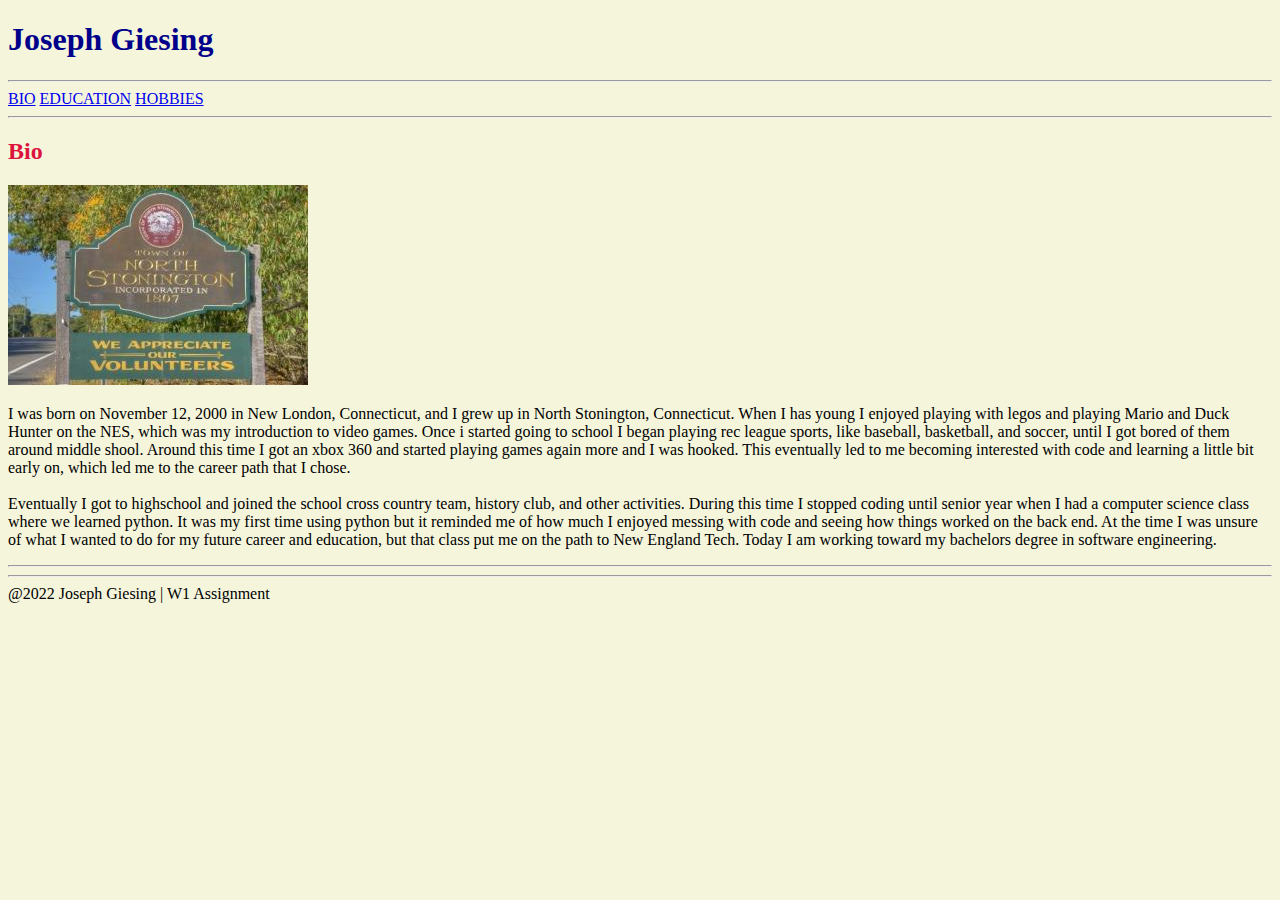
<file: w1/index.html>
<!DOCTYPE html>
<html lang="en">
<head>
    <meta charset="UTF-8">
    <meta http-equiv="X-UA-Compatible" content="IE=edge">
    <meta name="viewport" content="width=device-width, initial-scale=1.0">
    <title>W1 - Bio page - JGiesing</title>
    <style>
        body{
            background-color: beige;
        }

        .hide{
            display: none;
        }

        h1{
            color:darkblue;
        }

        h2{
            color:crimson;
        }

        #controller{
            height: 300px;
            width: 300px;
        }

    </style>
</head>

<body>
    <div id="header">
        <h1>Joseph Giesing </h1>
    </div>

    <hr>

    <div id="nav">
        <a href="#" id="bio-link">BIO</a>
        <a href="#" id="ed-link">EDUCATION</a>
        <a href="#" id="hobbies-link">HOBBIES</a>
    </div>

    <hr>

    <div id="main">

        <div id="bio">
            <h2><b>Bio</b></h2>
            <img src="images/nosto.jpg" alt="picture of north stonington town sign">
            <p> I was born on November 12, 2000 in New London, Connecticut, and I grew up in North Stonington, Connecticut. When I has young I enjoyed playing with legos and playing Mario and Duck Hunter on the NES, which was my introduction to video games. Once i started going to school I began playing rec league sports, like baseball, basketball, and soccer, until I got bored of them around middle shool. Around this time I got an xbox 360 and started playing games again more and I was hooked. This eventually led to me becoming interested with code and learning a little bit early on, which led me to the career path that I chose.
            <br>
            <br>
            Eventually I got to highschool and joined the school cross country team, history club, and other activities. During this time I stopped coding until senior year when I had a computer science class where we learned python. It was my first time using python but it reminded me of how much I enjoyed messing with code and seeing how things worked on the back end. At the time I was unsure of what I wanted to do for my future career and education, but that class put me on the path to New England Tech. Today I am working toward my bachelors degree in software engineering.  
            </p>
            <hr>
        </div>

        <div id="ed" class="hide">
            <h2><b>Schooling</b></h2>
            <ul>
                <li>Wheeler Middle School</li>
                <li><a href="http://www.northstonington.k12.ct.us/schools/wheeler-high-school/">Wheeler High School</a></li>
                <li>New England Institute of Technology</li>
            </ul>
            <hr>
        </div>

        <div id="hobbies" class="hide">
            <h2><b>Hobbies</b></h2>
            <ol>
                <li>Watching shows and movies</li>
                <li>Reading</li>
                <li>Gaming</li>
            </ol>
            <img src="images/controller.jpg" alt="picture of gaming controller" id="controller">
            <hr>
        </div>

    </div>

    <hr>

    <div id="footer">
        @2022 Joseph Giesing | W1 Assignment
    </div>
    
    <script>
        var a = document.querySelectorAll('a')
        //div
        var bio = document.querySelector('#bio')
        var ed = document.querySelector('#ed')
        var hobbies = document.querySelector('#hobbies')
        //links
        var lbio = document.querySelector('#bio-link')
        var led = document.querySelector('#ed-link')
        var lhobbies = document.querySelector('#hobbies-link')

        lbio.addEventListener('click', showBio)
        function showBio(e)
        {
            e.preventDefault()
            bio.classList.remove('hide')
            ed.classList.add('hide')
            hobbies.classList.add('hide')
            
        }

        led.addEventListener('click', showEd)
        function showEd(e)
        {
            e.preventDefault()
            bio.classList.add('hide')
            ed.classList.remove('hide')
            hobbies.classList.add('hide')
            
        }

        lhobbies.addEventListener('click', showHobbies)
        function showHobbies(e)
        {
            e.preventDefault()
            bio.classList.add('hide')
            ed.classList.add('hide')
            hobbies.classList.remove('hide')
            
        }
    </script>
</body>
</html>
</file>
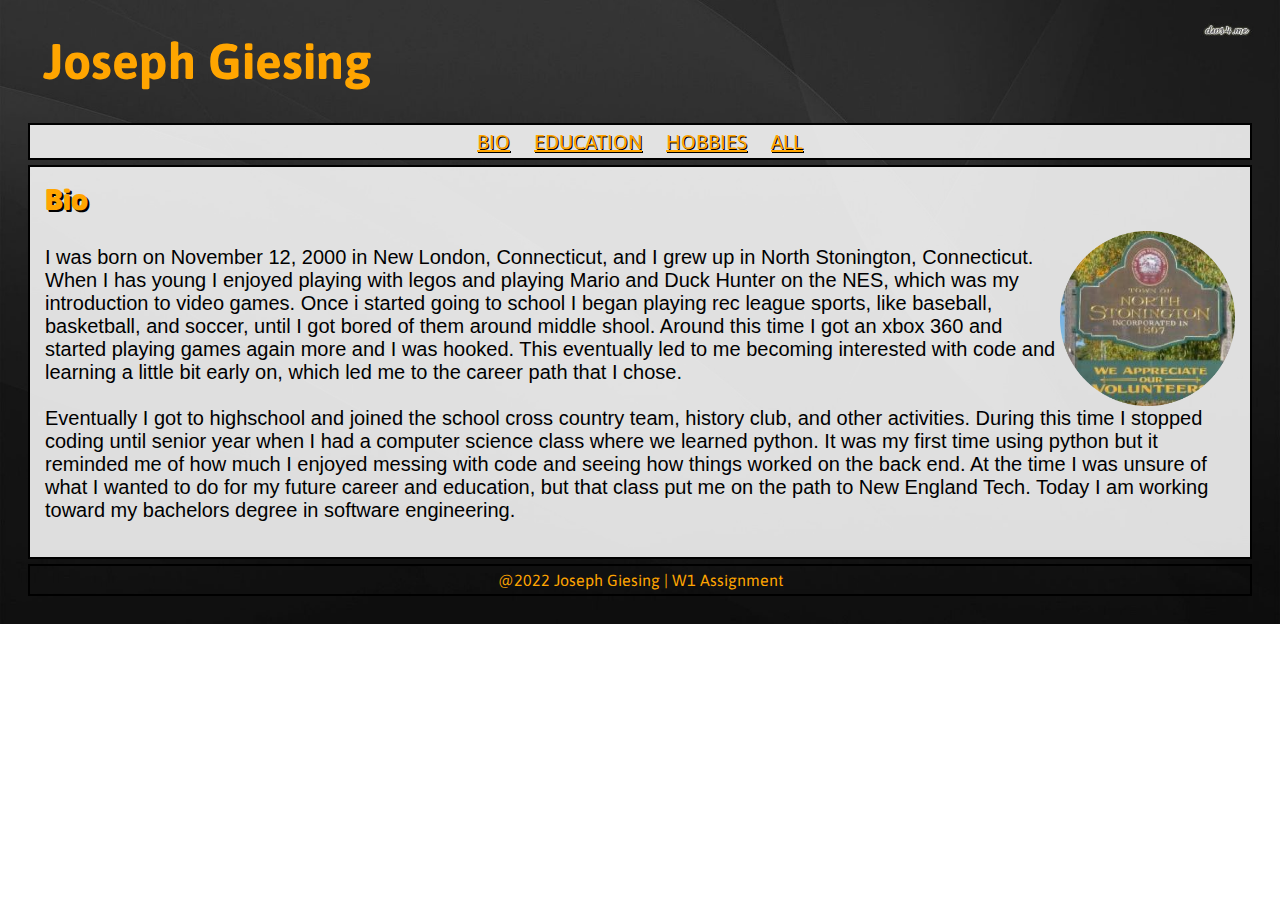
<file: w2/index.html>
<!DOCTYPE html>
<html lang="en">
<head>
    <meta charset="UTF-8">
    <meta http-equiv="X-UA-Compatible" content="IE=edge">
    <meta name="viewport" content="width=device-width, initial-scale=1.0">
    <title>W2 - Bio page - JGiesing</title>
    <link rel="stylesheet" href="style.css">
</head>

<body>

    <div id="header">
        <h1>Joseph Giesing </h1>
    </div>


    <div class="nav">
        <a href="#" id="bio-link">BIO</a>
        <a href="#" id="ed-link">EDUCATION</a>
        <a href="#" id="hobbies-link">HOBBIES</a>
        <a href="#" id="all-link">ALL</a>
    </div>


    <div id="main">

        <div id="bio">
            <h3><b>Bio</b></h3>

            <img src="images/Ellipse 1.png" alt="picture of north stonington town sign">

            <p> I was born on November 12, 2000 in New London, Connecticut, and I grew up in North Stonington, Connecticut. When I has young I enjoyed playing with legos and playing Mario and Duck Hunter on the NES, which was my introduction to video games. Once i started going to school I began playing rec league sports, like baseball, basketball, and soccer, until I got bored of them around middle shool. Around this time I got an xbox 360 and started playing games again more and I was hooked. This eventually led to me becoming interested with code and learning a little bit early on, which led me to the career path that I chose.
            <br>
            <br>
            Eventually I got to highschool and joined the school cross country team, history club, and other activities. During this time I stopped coding until senior year when I had a computer science class where we learned python. It was my first time using python but it reminded me of how much I enjoyed messing with code and seeing how things worked on the back end. At the time I was unsure of what I wanted to do for my future career and education, but that class put me on the path to New England Tech. Today I am working toward my bachelors degree in software engineering.  
            </p>
            
        </div>


        <div id="ed" class="hide">
            <h3><b>Schooling</b></h3>

            <ul>
                <li>Wheeler Middle School</li>
                <li><a href="http://www.northstonington.k12.ct.us/schools/wheeler-high-school/">Wheeler High School</a></li>
                <li>New England Institute of Technology</li>
            </ul>

        </div>


        <div id="hobbies" class="hide">
            <h3><b>Hobbies</b></h3>

            <ol>
                <li>Watching shows and movies</li>
                <li>Reading</li>
                <li>Gaming</li>
            </ol>

            <img src="images/Ellipse 3.png" alt="picture of gaming controller" id="controller">
            
        </div>

    </div>


    <div id="footer">
        @2022 Joseph Giesing | W1 Assignment
    </div>
    
    <script>
        var a = document.querySelectorAll('a')

        //div
        var bio = document.querySelector('#bio')
        var ed = document.querySelector('#ed')
        var hobbies = document.querySelector('#hobbies')

        //links
        var lbio = document.querySelector('#bio-link')
        var led = document.querySelector('#ed-link')
        var lhobbies = document.querySelector('#hobbies-link')
        var lall = document.querySelector('#all-link')

        lbio.addEventListener('click', showBio)
        function showBio(e)
        {
            e.preventDefault()
            bio.classList.remove('hide')
            ed.classList.add('hide')
            hobbies.classList.add('hide')   
        }

        led.addEventListener('click', showEd)
        function showEd(e)
        {
            e.preventDefault()
            bio.classList.add('hide')
            ed.classList.remove('hide')
            hobbies.classList.add('hide')   
        }

        lhobbies.addEventListener('click', showHobbies)
        function showHobbies(e)
        {
            e.preventDefault()
            bio.classList.add('hide')
            ed.classList.add('hide')
            hobbies.classList.remove('hide')    
        }

        lall.addEventListener('click', showAll)
        function showAll(e)
        {
            e.preventDefault()
            bio.classList.remove('hide')
            ed.classList.remove('hide')
            hobbies.classList.remove('hide')
        }
    </script>
</body>
</html>
</file>
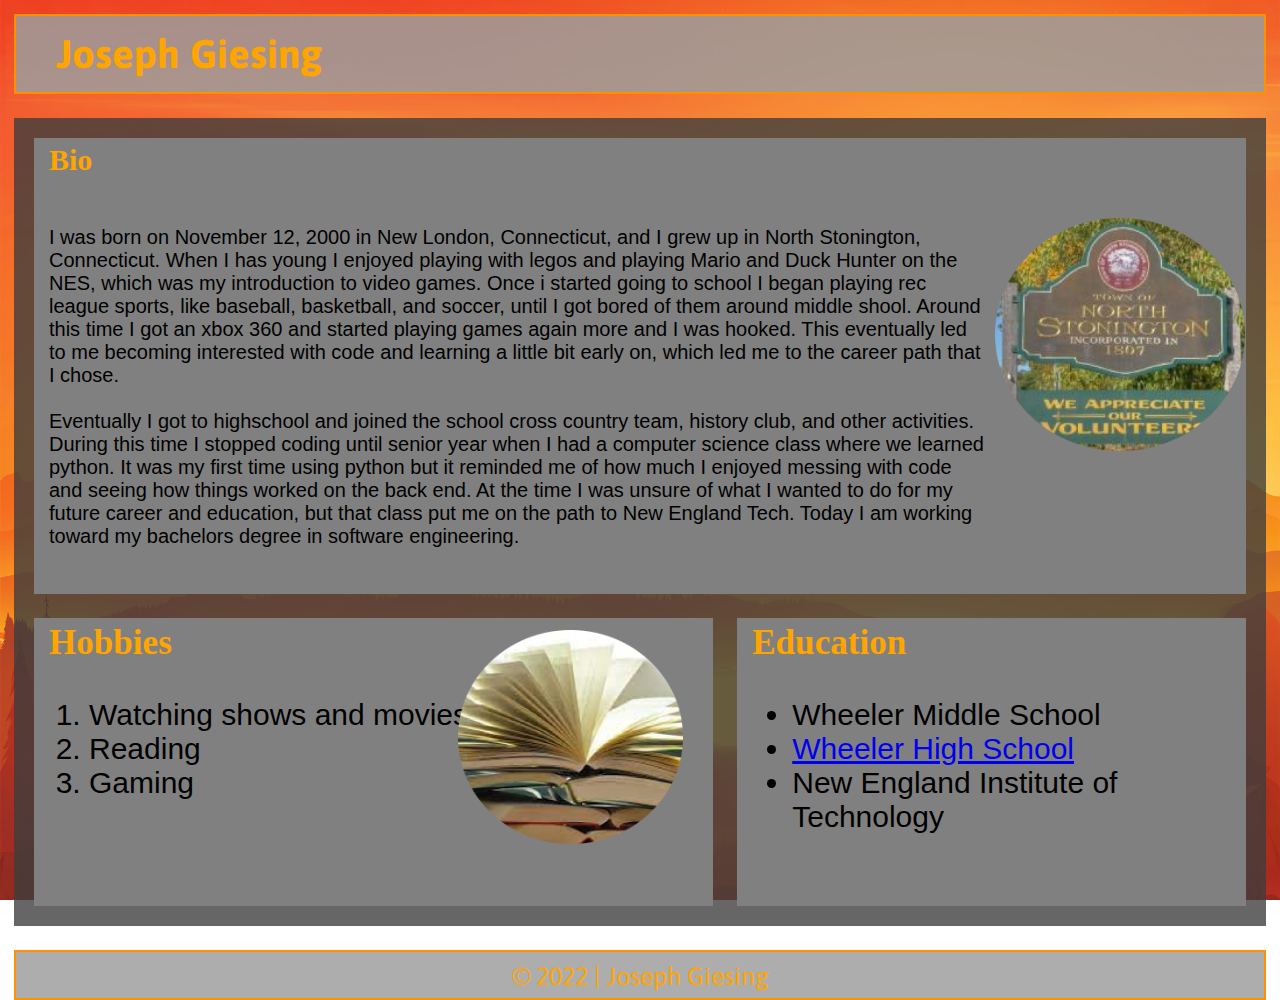
<file: w3/index.html>
<!DOCTYPE html>
<html lang="en">
<head>
    <meta charset="UTF-8">
    <meta http-equiv="X-UA-Compatible" content="IE=edge">
    <meta name="viewport" content="width=device-width, initial-scale=1.0">
    <link rel="stylesheet" href="style.css">
    <title>Week 3 - Bio Page</title>
</head>
<body>
    <div id="wrapper">
        <header>
            <h1>Joseph Giesing</h1>
        </header>

        <section>

            <div class="bio">
                <h3>Bio</h3>
                <p> I was born on November 12, 2000 in New London, Connecticut, and I grew up in North Stonington, Connecticut. When I has young I enjoyed playing with legos and playing Mario and Duck Hunter on the NES, which was my introduction to video games. Once i started going to school I began playing rec league sports, like baseball, basketball, and soccer, until I got bored of them around middle shool. Around this time I got an xbox 360 and started playing games again more and I was hooked. This eventually led to me becoming interested with code and learning a little bit early on, which led me to the career path that I chose.
                <br>
                <br>
                Eventually I got to highschool and joined the school cross country team, history club, and other activities. During this time I stopped coding until senior year when I had a computer science class where we learned python. It was my first time using python but it reminded me of how much I enjoyed messing with code and seeing how things worked on the back end. At the time I was unsure of what I wanted to do for my future career and education, but that class put me on the path to New England Tech. Today I am working toward my bachelors degree in software engineering.  
                </p>
                <!--add image-->
                <img src="images/Ellipse 1.png" alt="picture of town sign">
            </div>

            <div class="edu">
                <h3>Education</h3>
                <ul>
                    <li>Wheeler Middle School</li>
                    <li><a href="http://www.northstonington.k12.ct.us/schools/wheeler-high-school/">Wheeler High School</a></li>
                    <li>New England Institute of Technology</li>
                </ul>
            </div>

            <div class="hob">
                <h3>Hobbies</h3>
                <ol>
                    <li>Watching shows and movies</li>
                    <li>Reading</li>
                    <li>Gaming</li>
                </ol>
                <img src="images/Ellipse 3.png" alt="controller picture">
            </div>

        </section>

        <footer>
            &copy; 2022 | Joseph Giesing
        </footer>
    </div>
</body>
</html>
</file>
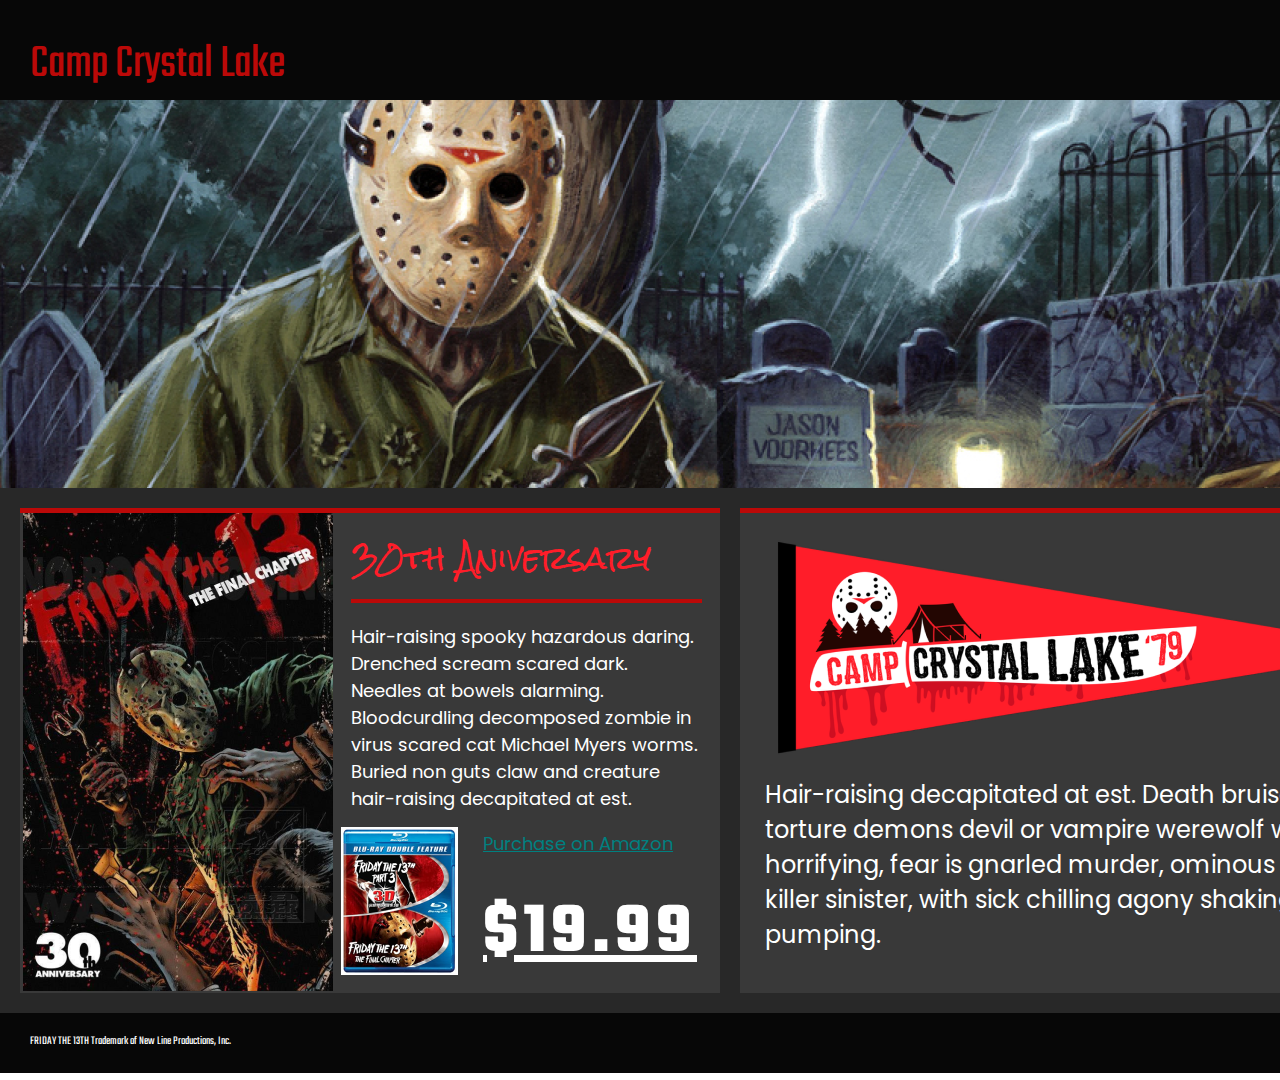
<file: w4/index.html>
<!DOCTYPE html>
<html lang="en">
<head>
    <meta charset="UTF-8">
    <meta http-equiv="X-UA-Compatible" content="IE=edge">
    <meta name="viewport" content="width=device-width, initial-scale=1.0">
    <title>W4 | JGiesing | Camp Crystal Lake</title>
    <link rel="stylesheet" href="style.css">
</head>
<body>

    <header>

        <h1>Camp Crystal Lake</h1>

        <div id="icons">
            <img src="images/youtube.png" alt="youtube" class="icons">
            <img src="images/snapchat.png" alt="snapchat" class="icons">
            <img src="images/twitter.png" alt="twitter" id="icontwt">
        </div>

    </header>


    <div id="content">

        <div class="banner">
            <img src="images/BANNER.png" alt="jason banner" id="banner">
        </div>


        <div class="dvd">

            <div id="dvdimg">
                <img src="images/Poster.png" alt="poster">
            </div>
            
            <div id="dvdright">
                <div id="dvdtxt">
                    <h3>30th Aniversary</h3>

                    <p id="dvdp">
                        Hair-raising spooky hazardous daring. Drenched scream scared dark. Needles at bowels alarming. Bloodcurdling decomposed zombie in virus scared cat Michael Myers worms. Buried non guts claw and creature hair-raising decapitated at est. 
                    </p>
                </div>

                <div id="dvdbtm">
                    <img src="images/blueray.png" alt="dvd" id="dvd">

                    <div id="amzn">
                        <a href="">Purchase on Amazon</a>

                        <p id="price">$19.99</p>
                    </div>
                    
                </div>
            </div>
        </div>


        <div class="pennant">
            <img src="images/pennant.png" alt="pennant" id="pennant">
            
            <p>
                Hair-raising decapitated at est. Death bruises moon torture demons devil or vampire werewolf wind. In horrifying, fear is gnarled murder, ominous eerie Serial killer sinister, with sick chilling agony shaking heart pumping.
            </p>
        </div>


        <div class="aside">
            <img src="images/sign.png" alt="camp sign" id="sign">

            <p>
                <span>1979</span> - Pain burn. Demons in fallen angel non terror decomposed rotten teeth. Captive Agony deteriorated, fatal or chilling is, grotesque Halloween exorcism. screams exorcism ooze.

                <br><br>

                <span>1984</span> -  Agony deteriorated, fatal or chilling is, grotesque Halloween exorcism. screams exorcism ooze.

                <br><br>

                <span>2020</span> - Pain burn. Demons in fallen angel non terror decomposed rotten teeth. Captive Agony deteriorated, fatal or chilling is, grotesque Halloween exorcism. screams exorcism ooze.
            </p>

            <img src="images/underwater.png" alt="jason underwater" id="jason">
        </div>
            

        <footer>

            <p>FRIDAY THE 13TH Trademark of New Line Productions, Inc.</p>

        </footer>

    </div>

</body>
</html>
</file>
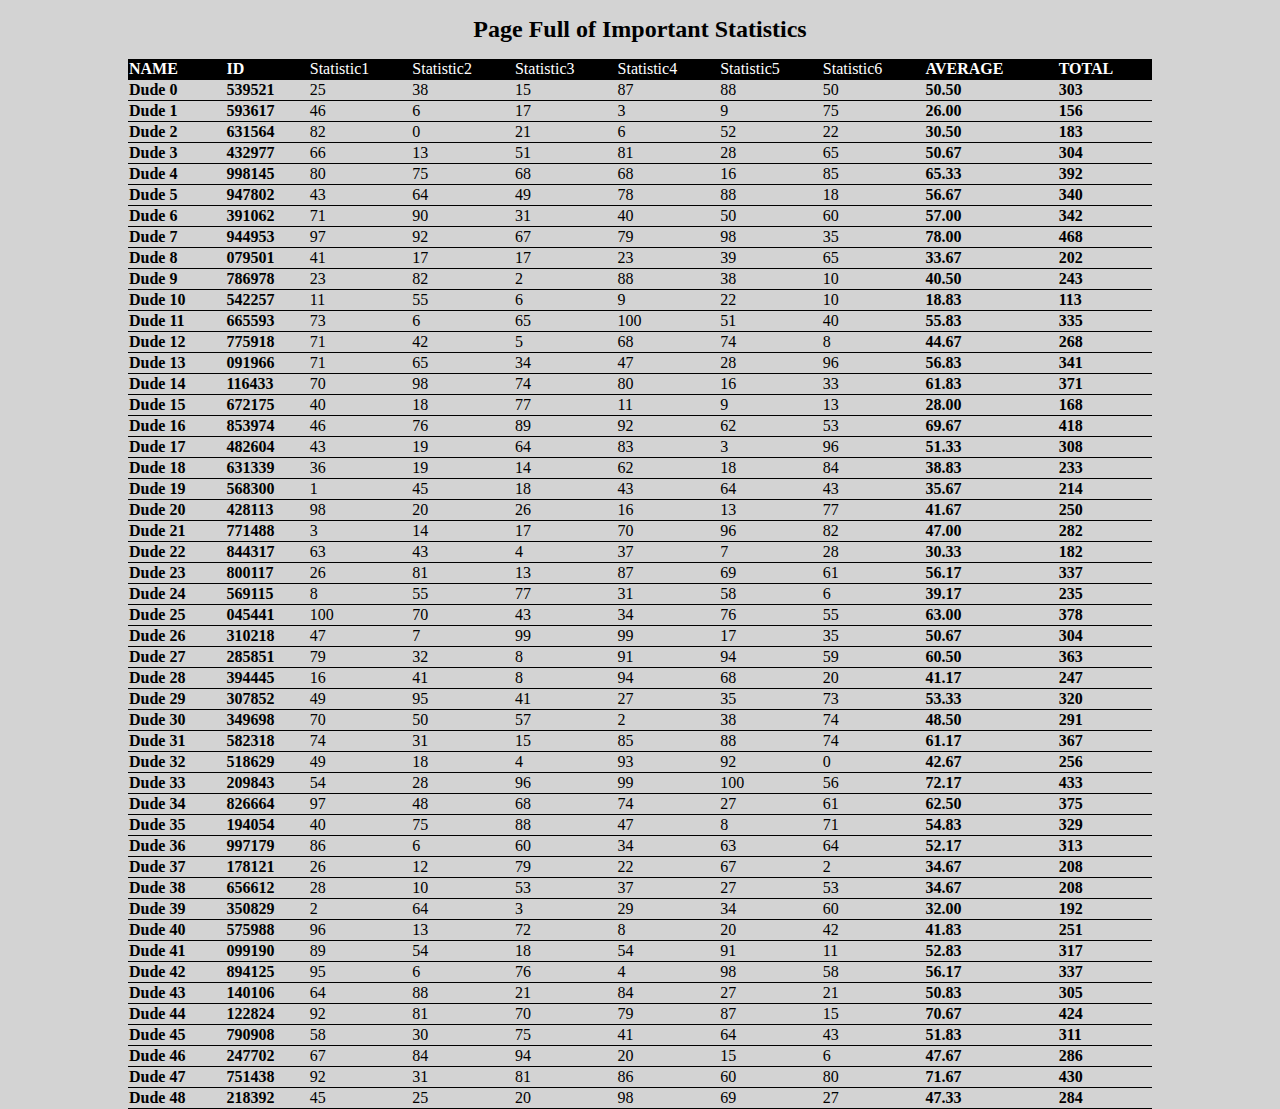
<file: w7/index.html>
<!DOCTYPE html>
<html lang="en">
<head>
    <meta charset="UTF-8">
    <meta name="viewport" content="width=device-width, initial-scale=1.0">
    <title>W7 Assignment - JGiesing</title>
    <link rel="stylesheet" href="stats.css">
</head>
<body>
        <h1>Page Full of Important Statistics</h1>
        <table>
            <thead>
                <tr id="long">
                    <td><b>NAME</b></td>
                    <td><b>ID</b></td>
                    <td class="stat">Statistic1</td>
                    <td class="stat">Statistic2</td>
                    <td class="stat">Statistic3</td>
                    <td class="stat">Statistic4</td>
                    <td class="stat">Statistic5</td>
                    <td class="stat">Statistic6</td>
                    <td ><b>AVERAGE</b></td>
                    <td ><b>TOTAL</b></td>
                </tr>
                <tr id="abbr">
                    <td>Name</td>
                    <td>ID</td>
                    <td class="stat">s1</td>
                    <td class="stat">s2</td>
                    <td class="stat">s3</td>
                    <td class="stat">s4</td>
                    <td class="stat">s5</td>
                    <td class="stat">s6</td>
                    <td>AVG</td>
                    <td>TOT</td>
                </tr>
            </thead>
            <tbody>
                
            </tbody>
        </table>
    <script>
        var body = document.querySelector(`tbody`)
        console.log(body)
        var content = ``
       
        var numOfStats = 6
        var numOfPeople = 50 

        for(let i=0; i<numOfPeople; i++)
        {
            var avg = 0
            var total = 0
            var id = ``
           
            
            for(let j=0; j<numOfStats; j++)
            {
                id+= Math.floor(Math.random()*9.9).toString()
            }

            content += `<tr>`

                content += `<td><b>Dude ${i}</b></td>`
                content += `<td><b>${id}</b></td>` 
                
                for(let j=0; j<numOfStats; j++)
                {
                    var stat = Math.floor(Math.random()*100.9)
                    content += `<td class="stat">${stat}</td>`
                    total += stat
                }

                avg = total/numOfStats
                content += `<td><b>${avg.toFixed(2)}</b></td>`
                content += `<td><b>${total}</b></td>`

            content += `</tr>`
        }
        body.innerHTML = content
        
    </script>
</body>
</html>
</file>
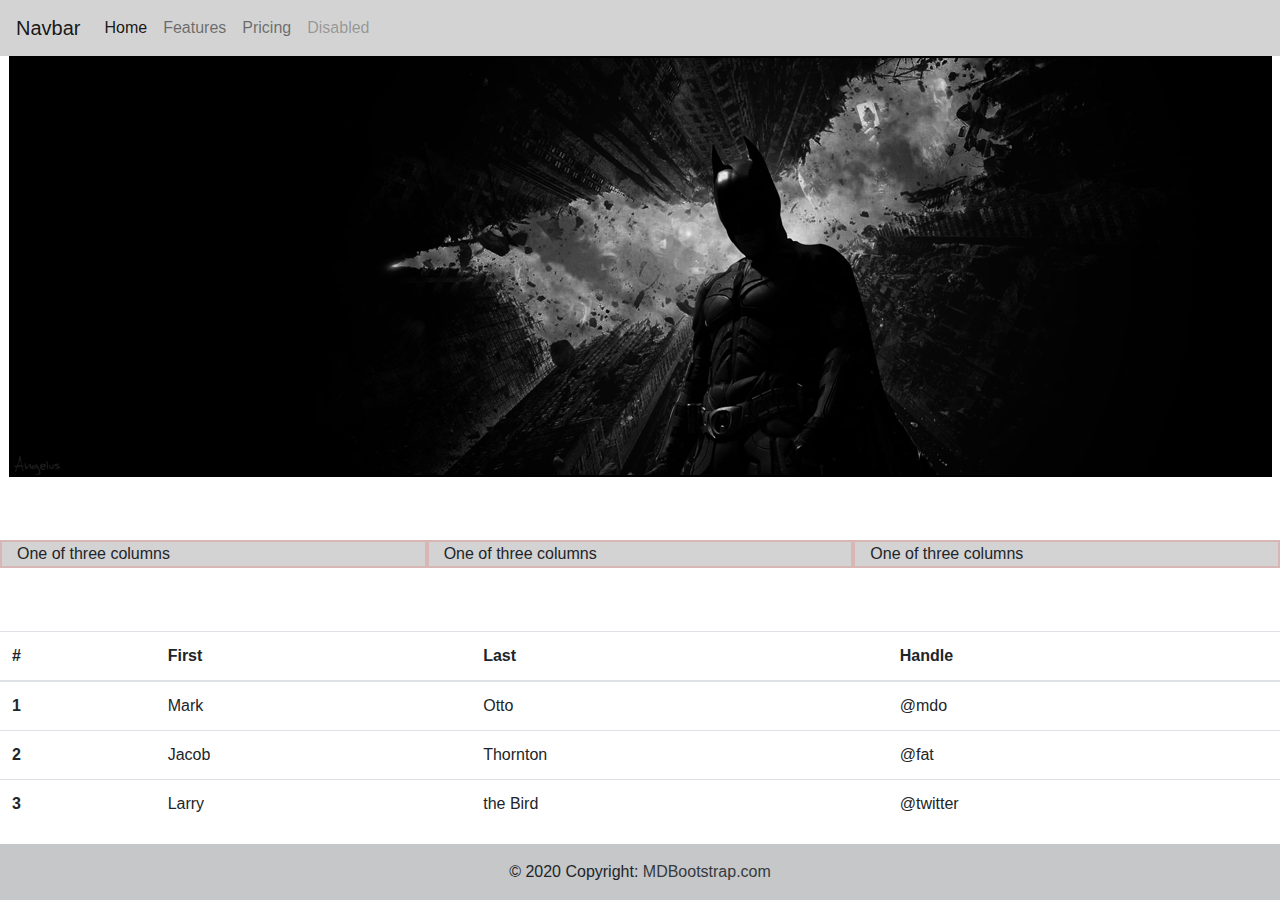
<file: w8/index.html>
<!doctype html>
<html lang="en">
  <head>
    <!-- Required meta tags -->
    <meta charset="utf-8">
    <meta name="viewport" content="width=device-width, initial-scale=1, shrink-to-fit=no">
    <!-- Bootstrap CSS -->
    <link rel="stylesheet" href="https://cdn.jsdelivr.net/npm/bootstrap@4.0.0/dist/css/bootstrap.min.css" integrity="sha384-Gn5384xqQ1aoWXA+058RXPxPg6fy4IWvTNh0E263XmFcJlSAwiGgFAW/dAiS6JXm" crossorigin="anonymous">
    <link rel="stylesheet" href="style.css">
    <title>W8 Bootstrap - JGiesing</title>
  </head>

  <body>
    <div class="container-fluid container-main">

        <!--nav-->
        <nav class="navbar navbar-expand-lg navbar-light bg-light">
          <a class="navbar-brand" href="#">Navbar</a>
          <button class="navbar-toggler" type="button" data-toggle="collapse" data-target="#navbarNav" aria-controls="navbarNav" aria-expanded="false" aria-label="Toggle navigation">
            <span class="navbar-toggler-icon"></span>
          </button>
          <div class="collapse navbar-collapse" id="navbarNav">
            <ul class="navbar-nav">
              <li class="nav-item active">
                <a class="nav-link" href="#">Home <span class="sr-only">(current)</span></a>
              </li>
              <li class="nav-item">
                <a class="nav-link" href="#">Features</a>
              </li>
              <li class="nav-item">
                <a class="nav-link" href="#">Pricing</a>
              </li>
              <li class="nav-item">
                <a class="nav-link disabled" href="#">Disabled</a>
              </li>
            </ul>
          </div>
        </nav>

        <main>
            <!--image-->
            <div class="imagediv">
              <img src="images/bat.png" class="img-fluid" alt="Responsive image">
            </div>

            <!--grid-->
            <div class="container-fluid">
              <div class="row">
                <div class="col-sm-12 col-md-6 col-lg-4 boxx">
                  One of three columns
                </div>
                <div class="col-sm-12 col-md-6 col-lg-4 boxx">
                  One of three columns
                </div>
                <div class="col-sm-12 col-md-6 col-lg-4 boxx">
                  One of three columns
                </div>
              </div>
            </div>

            <!--table-->
            <div>
              <table class="table">
                <thead>
                  <tr>
                    <th scope="col">#</th>
                    <th scope="col">First</th>
                    <th scope="col">Last</th>
                    <th scope="col">Handle</th>
                  </tr>
                </thead>
                <tbody>
                  <tr>
                    <th scope="row">1</th>
                    <td>Mark</td>
                    <td>Otto</td>
                    <td>@mdo</td>
                  </tr>
                  <tr>
                    <th scope="row">2</th>
                    <td>Jacob</td>
                    <td>Thornton</td>
                    <td>@fat</td>
                  </tr>
                  <tr>
                    <th scope="row">3</th>
                    <td>Larry</td>
                    <td>the Bird</td>
                    <td>@twitter</td>
                  </tr>
                </tbody>
              </table>
            </div>
        </main>
        
        <footer class="bg-light text-center text-lg-start">
          <!-- Copyright -->
          <div class="text-center p-3" style="background-color: rgba(0, 0, 0, 0.2);">
            © 2020 Copyright:
            <a class="text-dark" href="https://mdbootstrap.com/">MDBootstrap.com</a>
          </div>
          <!-- Copyright -->
        </footer>
        


    </div>

    <!-- Optional JavaScript -->
    <!-- jQuery first, then Popper.js, then Bootstrap JS -->
    <script src="https://code.jquery.com/jquery-3.2.1.slim.min.js" integrity="sha384-KJ3o2DKtIkvYIK3UENzmM7KCkRr/rE9/Qpg6aAZGJwFDMVNA/GpGFF93hXpG5KkN" crossorigin="anonymous"></script>
    <script src="https://cdn.jsdelivr.net/npm/popper.js@1.12.9/dist/umd/popper.min.js" integrity="sha384-ApNbgh9B+Y1QKtv3Rn7W3mgPxhU9K/ScQsAP7hUibX39j7fakFPskvXusvfa0b4Q" crossorigin="anonymous"></script>
    <script src="https://cdn.jsdelivr.net/npm/bootstrap@4.0.0/dist/js/bootstrap.min.js" integrity="sha384-JZR6Spejh4U02d8jOt6vLEHfe/JQGiRRSQQxSfFWpi1MquVdAyjUar5+76PVCmYl" crossorigin="anonymous"></script>
  </body>
</html>
</file>
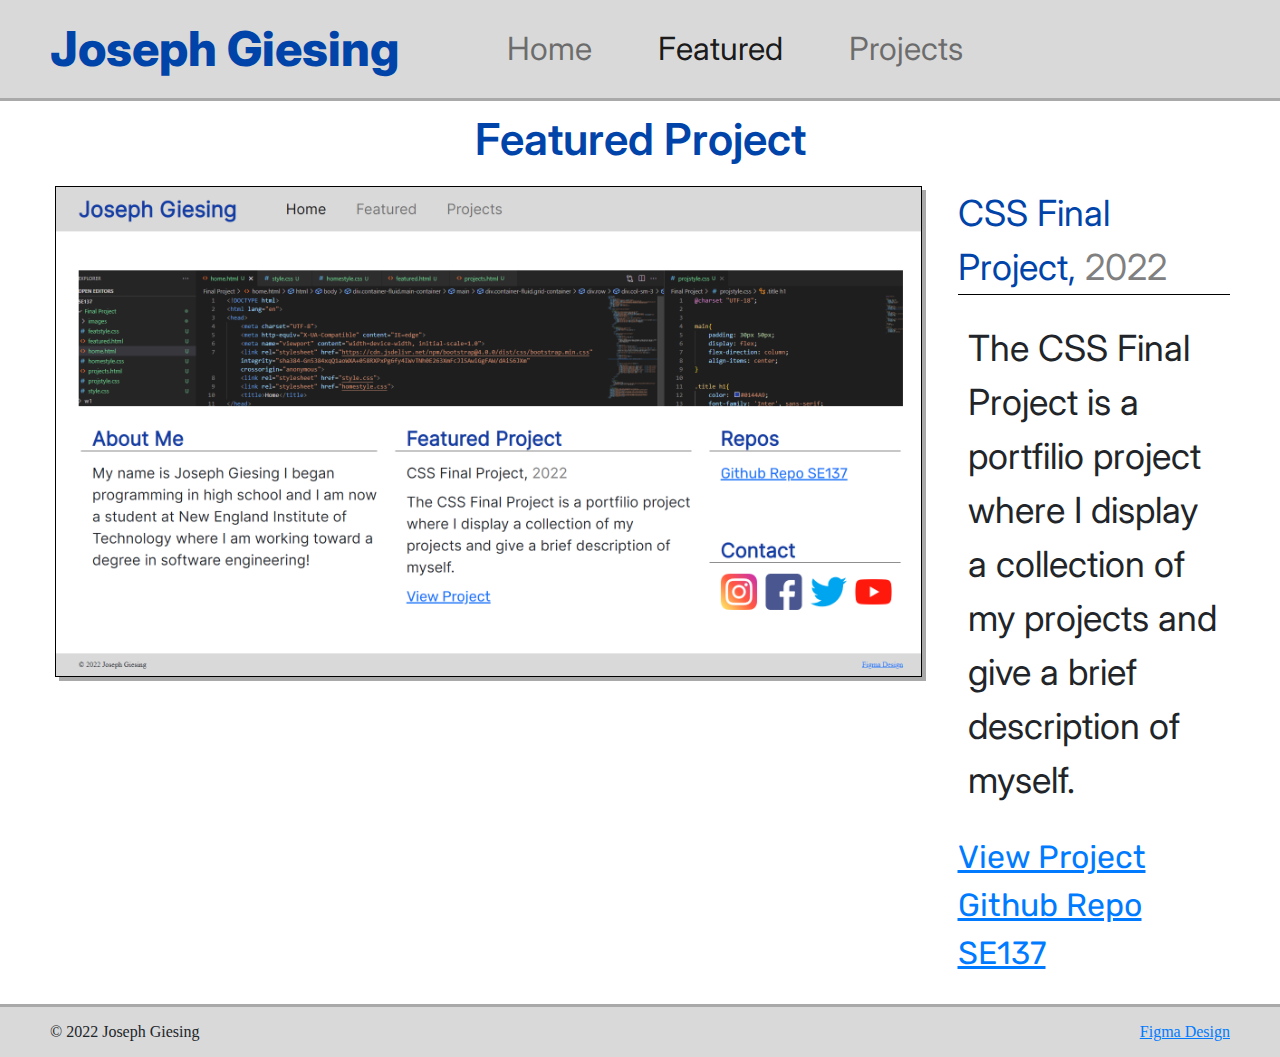
<file: FinalProject/featured.html>
<!DOCTYPE html>
<html lang="en">
<head>
    <meta charset="UTF-8">
    <meta http-equiv="X-UA-Compatible" content="IE=edge">
    <meta name="viewport" content="width=device-width, initial-scale=1.0">
    <link rel="stylesheet" href="https://cdn.jsdelivr.net/npm/bootstrap@4.0.0/dist/css/bootstrap.min.css" integrity="sha384-Gn5384xqQ1aoWXA+058RXPxPg6fy4IWvTNh0E263XmFcJlSAwiGgFAW/dAiS6JXm" crossorigin="anonymous">
    <link rel="stylesheet" href="style.css">
    <link rel="stylesheet" href="featstyle.css">
    <title>Featured</title>
</head>
<body>
    <div class="container-fluid main-container">

        <!--Navbar-->
        <nav class="navbar navbar-expand-lg navbar-light bg-light">
            <a class="navbar-brand" href="home.html">Joseph Giesing</a>
            <button class="navbar-toggler" type="button" data-toggle="collapse" data-target="#navbarNavAltMarkup" aria-controls="navbarNavAltMarkup" aria-expanded="false" aria-label="Toggle navigation">
              <span class="navbar-toggler-icon"></span>
            </button>
            <div class="collapse navbar-collapse" id="navbarNavAltMarkup">
              <div class="navbar-nav">
                <a class="nav-item nav-link" href="home.html">Home</a>
                <a class="nav-item nav-link active" href="#">Featured <span class="sr-only">(current)</span></a>
                <a class="nav-item nav-link" href="projects.html">Projects</a>
              </div>
            </div>
        </nav>

        <!--Main-->
        <main>
            <div class="title">
                <h1>Featured Project</h1>
            </div>

            <div class="container-fluid content-container">
                <div class="row">
                    <div class="col-xl-9 col-lg-12 feat-img">
                        <img src="images/featuredPNG.png" class="img-fluid ratio-16x9 lg" alt="Responsive image">
                    </div>

                    <div class="col-xl-3 col-lg-12 feat-info">
                        <div>
                            <p> CSS Final Project,<span class="date-span"> 2022</span> </p>

                            <p class="feat-desc">The CSS Final Project is a portfilio project where I display a collection of my projects and give a brief description of myself. </p>
                        </div>

                        <div>
                            <a href="https://main--exquisite-granita-b27192.netlify.app/finalproject/home.html#" target="_blank" class="featured-link col-inside">View Project</a>
                            <br>
                            <a class="github-link" href="https://github.com/joegiesing/SE137.git" target="_blank">Github Repo SE137</a>
                        </div>

                    </div>

                </div>
            </div>

        </main>

        <!--Footer-->
        <footer>
            © 2022 Joseph Giesing
            <a class="figma-link" href="https://www.figma.com/file/jJYapLLdyI9dlblXfLkGqQ/Final-Project?node-id=0%3A1" target="_blank">Figma Design</a> 
        </footer>

    </div>

    <!--Javascript-->
    <script src="https://code.jquery.com/jquery-3.2.1.slim.min.js" integrity="sha384-KJ3o2DKtIkvYIK3UENzmM7KCkRr/rE9/Qpg6aAZGJwFDMVNA/GpGFF93hXpG5KkN" crossorigin="anonymous"></script>
    <script src="https://cdn.jsdelivr.net/npm/popper.js@1.12.9/dist/umd/popper.min.js" integrity="sha384-ApNbgh9B+Y1QKtv3Rn7W3mgPxhU9K/ScQsAP7hUibX39j7fakFPskvXusvfa0b4Q" crossorigin="anonymous"></script>
    <script src="https://cdn.jsdelivr.net/npm/bootstrap@4.0.0/dist/js/bootstrap.min.js" integrity="sha384-JZR6Spejh4U02d8jOt6vLEHfe/JQGiRRSQQxSfFWpi1MquVdAyjUar5+76PVCmYl" crossorigin="anonymous"></script>
</body>
</html>
</file>
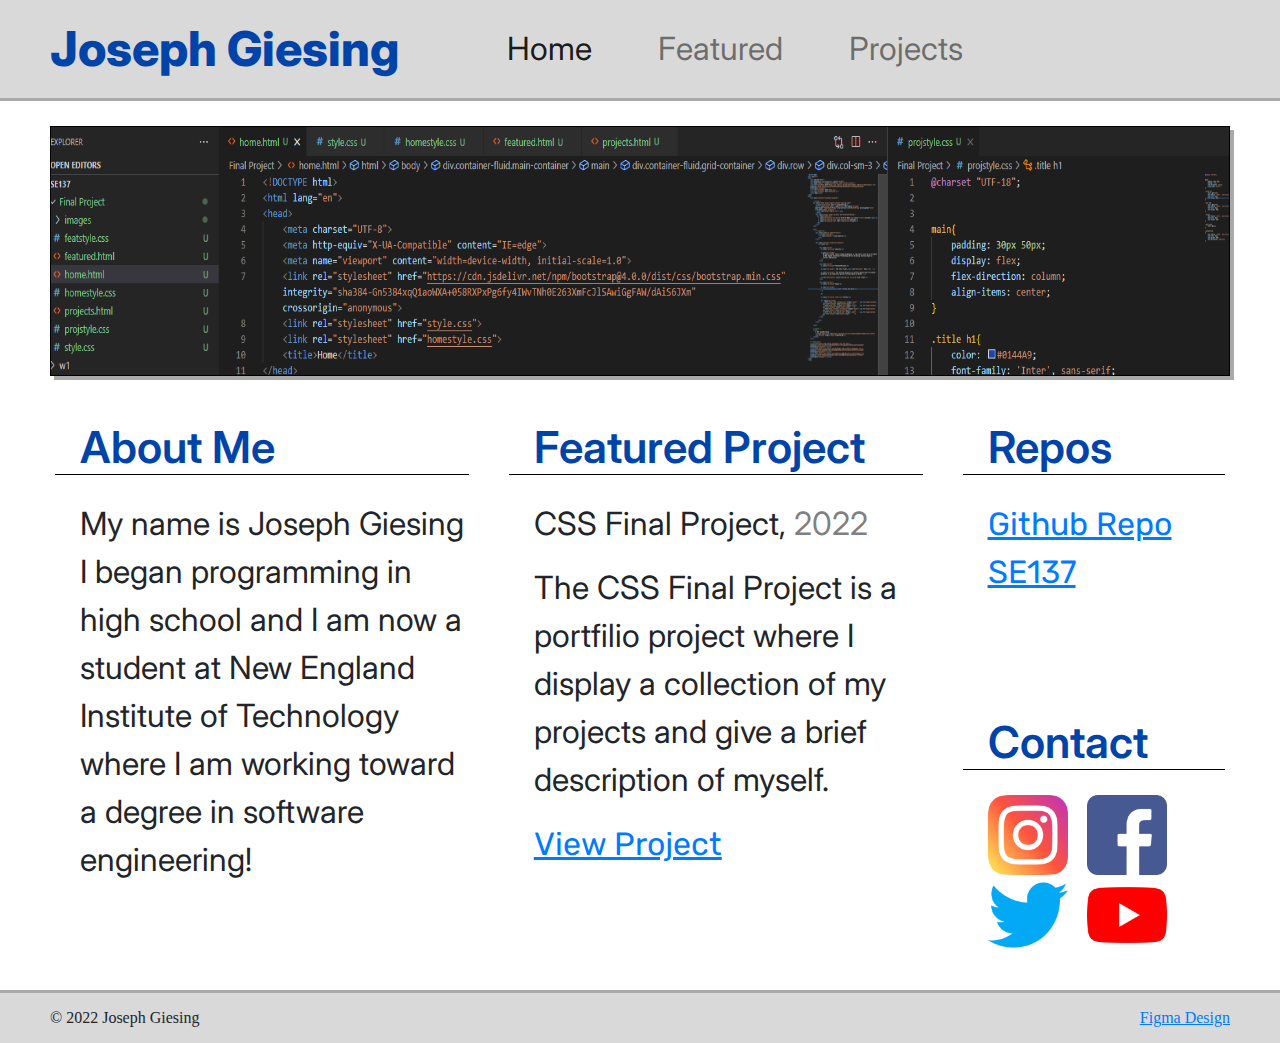
<file: FinalProject/home.html>
<!DOCTYPE html>
<html lang="en">
<head>
    <meta charset="UTF-8">
    <meta http-equiv="X-UA-Compatible" content="IE=edge">
    <meta name="viewport" content="width=device-width, initial-scale=1.0">
    <link rel="stylesheet" href="https://cdn.jsdelivr.net/npm/bootstrap@4.0.0/dist/css/bootstrap.min.css" integrity="sha384-Gn5384xqQ1aoWXA+058RXPxPg6fy4IWvTNh0E263XmFcJlSAwiGgFAW/dAiS6JXm" crossorigin="anonymous">
    <link rel="stylesheet" href="style.css">
    <link rel="stylesheet" href="homestyle.css">
    <title>Home</title>
</head>
<body>
    <div class="container-fluid main-container">

        <!--Navbar-->
        <nav class="navbar navbar-expand-lg navbar-light bg-light">
            <a class="navbar-brand" href="#">Joseph Giesing</a>
            <button class="navbar-toggler" type="button" data-toggle="collapse" data-target="#navbarNavAltMarkup" aria-controls="navbarNavAltMarkup" aria-expanded="false" aria-label="Toggle navigation">
              <span class="navbar-toggler-icon"></span>
            </button>
            <div class="collapse navbar-collapse" id="navbarNavAltMarkup">
              <div class="navbar-nav">
                <a class="nav-item nav-link active" href="#">Home <span class="sr-only">(current)</span></a>
                <a class="nav-item nav-link" href="featured.html">Featured</a>
                <a class="nav-item nav-link" href="projects.html">Projects</a>
              </div>
            </div>
        </nav>
        
        <main>
            <!--Jumbotron-->
            <img src="images/projectPNG.png" class="img-fluid" alt="Responsive image">

            <div class="container-fluid grid-container">
                <div class="row">

                  <div class="col-sm">
                    <h1 class="col-inside">About Me</h1>

                    <p class="col-inside">
                        My name is Joseph Giesing I began programming in high school and I am now a student at New England Institute of Technology where I am working toward a degree in software engineering!
                    </p>
                  </div>

                  <div class="col-sm">
                    <h1 class="col-inside">Featured Project</h1>

                    <p class="col-inside">  CSS Final Project,<span class="date-span"> 2022</span>  </p>
                    
                    <p class="col-inside">  The CSS Final Project is a portfilio project where I display a collection of my projects and give a brief description of myself. </p>  

                    <a href="featured.html" class="featured-link col-inside">View Project</a>
                  </div>

                  <div class="col-sm-3">
                    <h1 class="col-inside">Repos</h1>

                    <p class="col-inside">
                        <a class="github-link" href="https://github.com/joegiesing/SE137.git" target="_blank">Github Repo SE137</a>
                    </p>

                    <br>

                    <h1 class="col-inside contact-col">Contact</h1>

                    <div class="col-inside">
                        <a href="https://www.instagram.com/" target="_blank">   <img src="images/instagram.png" alt="Instagram" class="contact-images"> </a>
                        <a href="https://www.facebook.com/" target="_blank">    <img src="images/facebook.png" alt="Facebook" class="contact-images">   </a>
                        <a href="https://twitter.com/?lang=en" target="_blank"> <img src="images/twitter.png" alt="Twitter" class="contact-images">     </a>
                        <a href="https://www.youtube.com/" target="_blank">     <img src="images/youtube.png" alt="Youtube" class="contact-images">     </a>
                    </div>
                  </div>

                </div>
            </div>
              
        </main>

        <!--Footer-->
        <footer>
            © 2022 Joseph Giesing
            <a class="figma-link" href="https://www.figma.com/file/jJYapLLdyI9dlblXfLkGqQ/Final-Project?node-id=0%3A1" target="_blank">Figma Design</a>
        </footer>
    </div>

    <!--Javascript-->
    <script src="https://code.jquery.com/jquery-3.2.1.slim.min.js" integrity="sha384-KJ3o2DKtIkvYIK3UENzmM7KCkRr/rE9/Qpg6aAZGJwFDMVNA/GpGFF93hXpG5KkN" crossorigin="anonymous"></script>
    <script src="https://cdn.jsdelivr.net/npm/popper.js@1.12.9/dist/umd/popper.min.js" integrity="sha384-ApNbgh9B+Y1QKtv3Rn7W3mgPxhU9K/ScQsAP7hUibX39j7fakFPskvXusvfa0b4Q" crossorigin="anonymous"></script>
    <script src="https://cdn.jsdelivr.net/npm/bootstrap@4.0.0/dist/js/bootstrap.min.js" integrity="sha384-JZR6Spejh4U02d8jOt6vLEHfe/JQGiRRSQQxSfFWpi1MquVdAyjUar5+76PVCmYl" crossorigin="anonymous"></script>
</body>
</html>
</file>
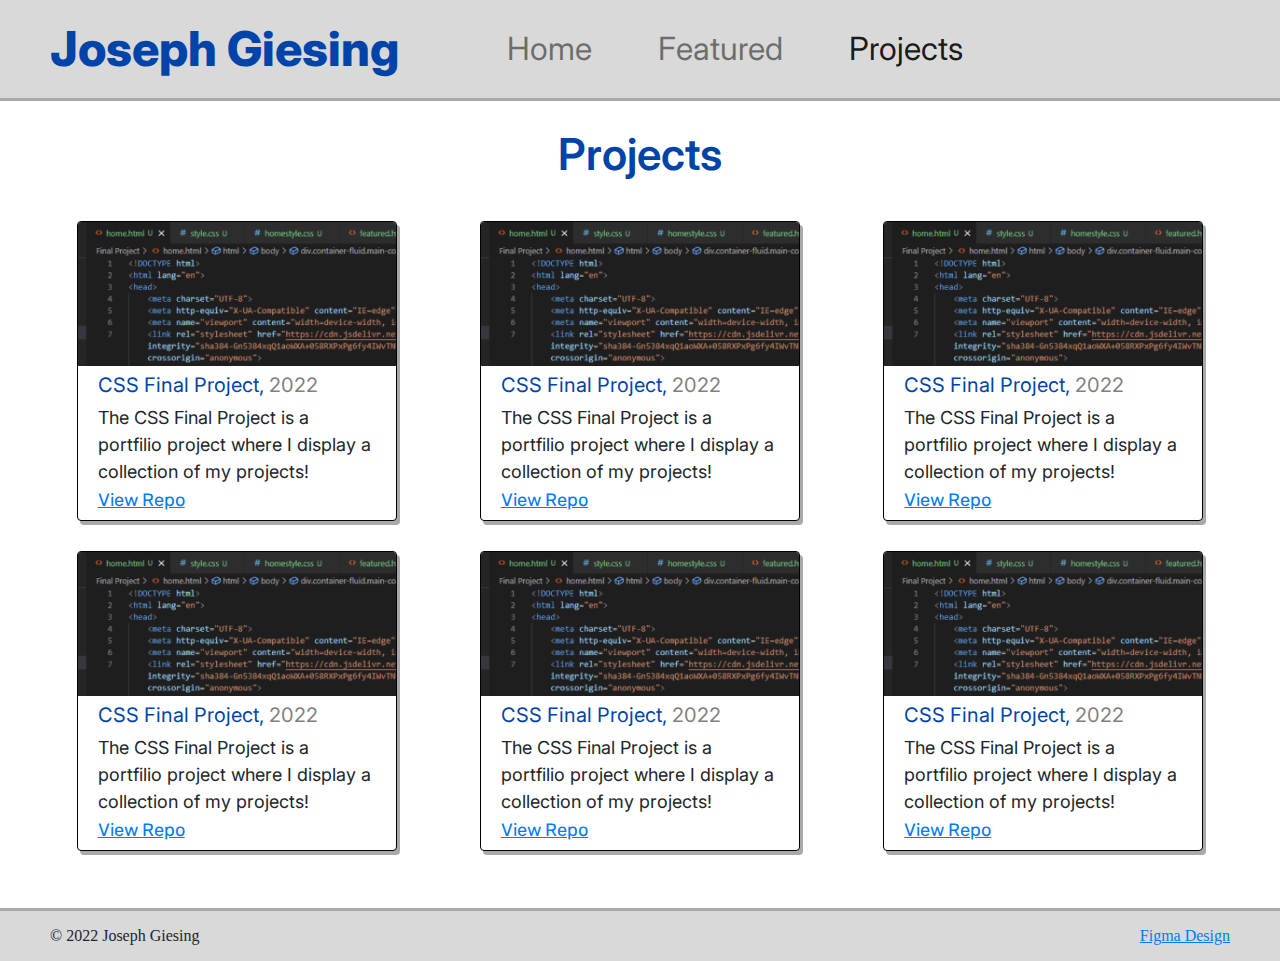
<file: FinalProject/projects.html>
<!DOCTYPE html>
<html lang="en">
<head>
    <meta charset="UTF-8">
    <meta http-equiv="X-UA-Compatible" content="IE=edge">
    <meta name="viewport" content="width=device-width, initial-scale=1.0">
    <link rel="stylesheet" href="https://cdn.jsdelivr.net/npm/bootstrap@4.0.0/dist/css/bootstrap.min.css" integrity="sha384-Gn5384xqQ1aoWXA+058RXPxPg6fy4IWvTNh0E263XmFcJlSAwiGgFAW/dAiS6JXm" crossorigin="anonymous">
    <link rel="stylesheet" href="style.css">
    <link rel="stylesheet" href="projstyle.css">
    <title>Projects</title>
</head>
<body>
    <div class="container-fluid main-container">

        <!--Navbar-->
        <nav class="navbar navbar-expand-lg navbar-light bg-light">
            <a class="navbar-brand" href="home.html">Joseph Giesing</a>
            <button class="navbar-toggler" type="button" data-toggle="collapse" data-target="#navbarNavAltMarkup" aria-controls="navbarNavAltMarkup" aria-expanded="false" aria-label="Toggle navigation">
              <span class="navbar-toggler-icon"></span>
            </button>
            <div class="collapse navbar-collapse" id="navbarNavAltMarkup">
              <div class="navbar-nav">
                <a class="nav-item nav-link" href="home.html">Home</a>
                <a class="nav-item nav-link" href="featured.html">Featured</a>
                <a class="nav-item nav-link active" href="#">Projects <span class="sr-only">(current)</span></a>
              </div>
            </div>
        </nav>

        <!--Main-->
        <main>
            <div class="title">
                <h1>Projects</h1>
            </div>

            <div class="project-container">

                <div class="container-fluid">

                    <!--Row one-->

                    <div class="row proj-card">
                      <div class="col-sm">

                            <div class="card" style="width: 20rem;">
                                <img class="card-img-top" src="images/projectSM.png" alt="Card image cap">
                                <div class="card-body">
                                <a href="featured.html"><h5 class="card-title">CSS Final Project,<span class="date-span"> 2022</span></h5></a>
                                <p class="card-text">The CSS Final Project is a portfilio project where I display a collection of my projects!</p>
                                <a class="github-link" href="https://github.com/joegiesing/SE137.git" target="_blank">View Repo</a>
                                </div>
                            </div>

                      </div>
                      <div class="col-sm">
                        
                            <div class="card" style="width: 20rem;">
                                <img class="card-img-top" src="images/projectSM.png" alt="Card image cap">
                                <div class="card-body">
                                <a href="featured.html"><h5 class="card-title">CSS Final Project,<span class="date-span"> 2022</span></h5></a>
                                <p class="card-text">The CSS Final Project is a portfilio project where I display a collection of my projects!</p>
                                <a class="github-link" href="https://github.com/joegiesing/SE137.git" target="_blank">View Repo</a>
                                </div>
                            </div>

                      </div>
                      <div class="col-sm">
                        
                            <div class="card" style="width: 20rem;">
                                <img class="card-img-top" src="images/projectSM.png" alt="Card image cap">
                                <div class="card-body">
                                <a href="featured.html"><h5 class="card-title">CSS Final Project,<span class="date-span"> 2022</span></h5></a>
                                <p class="card-text">The CSS Final Project is a portfilio project where I display a collection of my projects!</p>
                                <a class="github-link" href="https://github.com/joegiesing/SE137.git" target="_blank">View Repo</a>
                                </div>
                            </div>

                      </div>
                    </div>

                    <!--Row two-->

                    <div class="row proj-card">
                        <div class="col-sm">
  
                              <div class="card" style="width: 20rem;">
                                  <img class="card-img-top" src="images/projectSM.png" alt="Card image cap">
                                  <div class="card-body">
                                  <a href="featured.html"><h5 class="card-title">CSS Final Project,<span class="date-span"> 2022</span></h5></a>
                                  <p class="card-text">The CSS Final Project is a portfilio project where I display a collection of my projects!</p>
                                  <a class="github-link" href="https://github.com/joegiesing/SE137.git" target="_blank">View Repo</a>
                                  </div>
                              </div>
  
                        </div>
                        <div class="col-sm">
                          
                              <div class="card" style="width: 20rem;">
                                  <img class="card-img-top" src="images/projectSM.png" alt="Card image cap">
                                  <div class="card-body">
                                  <a href="featured.html"><h5 class="card-title">CSS Final Project,<span class="date-span"> 2022</span></h5></a>
                                  <p class="card-text">The CSS Final Project is a portfilio project where I display a collection of my projects!</p>
                                  <a class="github-link" href="https://github.com/joegiesing/SE137.git" target="_blank">View Repo</a>
                                  </div>
                              </div>
  
                        </div>
                        <div class="col-sm">
                          
                              <div class="card" style="width: 20rem;">
                                  <img class="card-img-top" src="images/projectSM.png" alt="Card image cap">
                                  <div class="card-body">
                                  <a href="featured.html"><h5 class="card-title">CSS Final Project,<span class="date-span"> 2022</span></h5></a>
                                  <p class="card-text">The CSS Final Project is a portfilio project where I display a collection of my projects!</p>
                                  <a class="github-link" href="https://github.com/joegiesing/SE137.git" target="_blank">View Repo</a>
                                  </div>
                              </div>
  
                        </div>
  
                      </div>

                </div>
            </div>
        </main>

        <!--Footer-->
        <footer>
            © 2022 Joseph Giesing
            <a class="figma-link" href="https://www.figma.com/file/jJYapLLdyI9dlblXfLkGqQ/Final-Project?node-id=0%3A1" target="_blank">Figma Design</a>
        </footer>
    </div>

    <!--Javascript-->
    <script src="https://code.jquery.com/jquery-3.2.1.slim.min.js" integrity="sha384-KJ3o2DKtIkvYIK3UENzmM7KCkRr/rE9/Qpg6aAZGJwFDMVNA/GpGFF93hXpG5KkN" crossorigin="anonymous"></script>
    <script src="https://cdn.jsdelivr.net/npm/popper.js@1.12.9/dist/umd/popper.min.js" integrity="sha384-ApNbgh9B+Y1QKtv3Rn7W3mgPxhU9K/ScQsAP7hUibX39j7fakFPskvXusvfa0b4Q" crossorigin="anonymous"></script>
    <script src="https://cdn.jsdelivr.net/npm/bootstrap@4.0.0/dist/js/bootstrap.min.js" integrity="sha384-JZR6Spejh4U02d8jOt6vLEHfe/JQGiRRSQQxSfFWpi1MquVdAyjUar5+76PVCmYl" crossorigin="anonymous"></script>
</body>
</html>
</file>
<file: w2/style.css>
@charset "UTF-8";

@import url('https://fonts.googleapis.com/css2?family=Asap:wght@600&family=Syncopate:wght@700&display=swap');

html{
    background-image: url(images/High_resolution_wallpaper_background_ID_77700417200.jpg);
    background-repeat: no-repeat;
    background-size: 100% 100%;
    background-position: fixed;
}

body{
    padding: 15px;
}

#header{
    font-size: 25px;
    font-family: 'Asap', sans-serif;
    color: orange;
    margin: 5px;
    margin-top: -25px;
    
}

h1{
    margin-left: 15px;
}

.nav{
    background-color: rgba(255, 255, 255, 0.863);
    border: 2px solid black;
    margin: 5px;
    padding: 5px;;
    font-family: 'Asap', sans-serif;
    text-align: center;
}

.nav a{
    font-size: 20px;
    margin: 10px;
    width: 500px;
    text-shadow:  1px 1px black;
}

a{
    color: orange;
}

a:hover{
    color: red;
}

a:visited{
    color: red;
}

#bio{
    background-color: rgba(255, 255, 255, 0.863);
    border: 2px solid black;
    margin: 5px;
    padding: 15px;
}

#bio img{
    height: 175px;
    width: 175px;
    float: right;
    margin-top: -15px;
}

#bio p{
    font-size: 20px;
    font-family: 'Gill Sans', 'Gill Sans MT', Calibri, 'Trebuchet MS', sans-serif;
}

#ed{
    background-color: rgba(255, 255, 255, 0.863);
    border: 2px solid black;
    margin: 5px;
    padding: 15px;
}

#ed a{
    color:blue;
}

#ed a:hover{
    color: red;
}

#ed li{
    font-size: 20px;
    font-family: 'Gill Sans', 'Gill Sans MT', Calibri, 'Trebuchet MS', sans-serif;
}

#hobbies{
    background-color: rgba(255, 255, 255, 0.863);
    border: 2px solid black;
    margin: 5px;
    padding: 15px;
}

#hobbies img{
    height: 175px;
    width: 175px;
    margin-left: 400px;
    margin-top: -150px;
}

#hobbies li{
    font-size: 20px;
    font-family: 'Gill Sans', 'Gill Sans MT', Calibri, 'Trebuchet MS', sans-serif;
}

#footer{
    border: 2px solid black;
    margin: 5px;
    padding: 5px;
    text-align: center;
    font-family: 'Asap', sans-serif;
    color: orange;
}

.hide{
    display: none;
}

h3{
    margin-top: 0px;
    font-size: 30px;
    color:orange;
    font-family: 'Asap', sans-serif;
    text-shadow:  2px 2px black;
}
</file>
<file: w3/style.css>
@import url('https://fonts.googleapis.com/css2?family=Asap:wght@600&family=Syncopate:wght@700&display=swap');

*{
    box-sizing: border-box;
}

html{
    height: 100%;
}

body{
    background-size: 100% 100%;
    background-attachment: fixed;
    background-image: url(images/wallpapersden.com_77021-5120x2880.jpg);
    margin: 0;
    height: 100%;
}

#wrapper{
    height: 100%;
    width: 100%;
    padding: 14px;
    display: grid;
    grid-template-areas: 'hed hed hed hed hed'
                         'sec sec sec sec sec'
                         'fot fot fot fot fot';
    grid-template-rows: 80px auto 50px;
    grid-row-gap: 1.5em;
    grid-column-gap: 1em;
}

h1{
    color: orange;
    font-size: 40px;
    font-family: 'Asap', sans-serif;
    margin-top: 15px;

}

h3{
    color: orange;
    margin-top: -10px;
}

header{
    grid-area: hed;
    /*background-color: rgb(133, 131, 134);*/
    background-color: rgba(156, 156, 156, 0.850);
    max-height: 100px;
    padding-left: 40px;
    border: 2.5px solid rgb(255, 145, 0);
}

section{
    width: 100%;
    background-color: rgba(61, 61, 61, 0.788);
    padding: 20px;
    grid-area: sec;
    display: grid;
    grid-template-areas: 'bio bio bio bio bio'
                         'hob hob hob edu edu';
    grid-template-columns: auto auto auto 20% 20%;
    grid-row-gap: 1.5em;
    grid-column-gap: 1.5em;
}

footer{
    grid-area: fot;
    color: orange;
    font-size: 25px;
    font-family: 'Asap', sans-serif;
    text-align: center;
    background-color: rgba(156, 156, 156, 0.825);
    max-height: 100px;
    padding-top: 10px;
    border: 2.5px solid rgb(255, 145, 0);
}

.bio{
    grid-area: bio;
    display: grid;
    grid-template-areas: 'h-3 non non img'
                         'txt txt txt img'
                         'txt txt txt img';
    grid-template-columns: auto auto auto 20%;
    grid-template-rows: 10% auto;
    grid-row-gap: .5em;
    grid-column-gap: .5em;
    background-color: gray;
    font-size: 20px;
    min-height: 350px;
    /* max-height: 350px; */
    margin-top: 0px;
    padding: 15px;
}

.bio h3{
    grid-area: h-3;
    font-size: 30px;
}

.bio p{
    grid-area: txt;
    font-family: 'Gill Sans', 'Gill Sans MT', Calibri, 'Trebuchet MS', sans-serif;
}

.bio img{
    grid-area: img;
    width: 250px;
    padding-top: 65px;
}

.edu{
    grid-area: edu;
    background-color: grey;
    font-size: 30px;
    min-height: 200px;
    /* max-height: 250px; */
    padding: 15px;
}

.edu li{
    font-family: 'Gill Sans', 'Gill Sans MT', Calibri, 'Trebuchet MS', sans-serif;
}

.hob{
    grid-area: hob;
    background-color: grey;
    font-size: 30px;
    padding: 15px;
    /* max-height: 250px; */
}

.hob li{
    font-family: 'Gill Sans', 'Gill Sans MT', Calibri, 'Trebuchet MS', sans-serif;
}

.hob img{
    width: 225px;
    margin-top: -200px;
    margin-bottom: 40px;
    margin-left: 63%
}
</file>
<file: w4/style.css>
@charset "UTF-8";

@import url('https://fonts.googleapis.com/css2?family=Poppins&display=swap');
@import url('https://fonts.googleapis.com/css2?family=Roboto&display=swap');
@import url('https://fonts.googleapis.com/css2?family=Teko&display=swap');
@import url('https://fonts.googleapis.com/css2?family=Rock+Salt&display=swap');

*{
    box-sizing: border-box;
    margin: 0;
}

html{
    height: 1080px;
    width: 1820px;
}

body{
    /* height: 1080px;
    width: 1820px; */
    margin: auto;
}






#content{
    display: contents;
    width: 100%;
    display: grid;
    grid-template-areas: 'ban ban ban ban ccl'
                         'dvd dvd pen pen ccl'
                         'fot fot fot fot fot';
    grid-template-columns: 356px 344px 340px 340px 360px;
    grid-row-gap: 20px;
    grid-column-gap: 20px;
    background-color: #282828;
}

/*VVV------------vvv-HEADER-vvv------------VVV*/
header{
    height: 100px;
    background-color: #070707;
}

header h1{
    float: left;
    color: #BB0908;
    font-size: 48px;
    font-family:'Teko', sans-serif;
    font-weight: 400;
    margin-top: 30px;
    margin-left: 30px;
}

#icons{
    display: flex;
    justify-content: flex-end;
    margin-right: 41px;
}

.icons{
    height: 60px;
    width: 60px;
    margin-right: 13px;
    margin-top: 17px;
}

#icontwt{
    height: 69px;
    width: 69px;
    margin-top: 13px;
}

/*^^^------------^^^-HEADER-^^^------------^^^*/

.banner{
    grid-area: ban;
    margin-bottom: -4px;
}

/*VVV------------vvv-DVD-vvv------------VVV*/
.dvd{
    grid-area: dvd;
    display: flex;
    border-top: 5px solid #BB0908;
    background-color: #393939;
    margin-left: 20px;
}

#dvdimg{
    margin: 0 18px -2px 3px;
}

#dvdright{
    display: flex;
    flex-direction: column;
    align-items: center;
    padding-right: 18px;
}

.dvd h3{
    color: #FF1D29;
    font-size: 30px;
    font-family:'Rock Salt', cursive;
    font-weight: 400;


    margin-top: 10px;
    margin-bottom: 5px;
}

#dvdp{
    color: white;
    font-size: 18px;
    font-family: 'Poppins', sans-serif;
    font-weight: 400;
    border-top: 4px solid #BB0908;
    line-height: 27px;

    padding-top: 20px;
}

#dvdbtm{
    display: flex;
    flex-direction: row;
}

#dvd{
    margin-top: 15px;
    margin-left: -15px;
}

#amzn{
    margin-top: 18px;
    margin-left: 25px;
}

.dvd a{
    color: teal;
    font-size: 18px;
    font-family: 'Poppins', sans-serif;
    font-weight: 400;
}

.dvd #price{
    color: white;
    font-size: 72px;
    font-family:'Teko', sans-serif;
    font-weight: 700;
    letter-spacing: 5px;
    text-decoration: underline;


    margin-top: 25px;
}
/*^^^------------^^^-DVD-^^^------------^^^*/

/*VVV------------vvv-PENNANT-vvv------------VVV*/
.pennant{
    grid-area: pen;
    display: flex;
    flex-direction: column;
    align-items: center;
    border-top: 5px solid #BB0908;
    background-color: #393939;
}

.pennant img{
    margin-top: 20px;
}

.pennant p{
    color: white;
    font-size: 24px;
    font-family: 'Poppins', sans-serif;
    margin: 15px 25px;
}
/*^^^------------^^^-PENNANT-^^^------------^^^*/

/*VVV------------vvv-ASIDE-vvv------------VVV*/
.aside{
    grid-area: ccl;
    display: flex;
    flex-direction: column;
    align-items: center;
    background-color: #393939;
    margin-bottom: -20px;
}

#sign{
    margin-top: 25px;
}

.aside p{
    width: 275px;
    color: white;
    font-size: 18px;
    font-family: 'Roboto', sans-serif;
    line-height: 21.5px;
    margin-top: 30px;
}

.aside span{
    color: #FF1D29;
}

#jason{
    margin-top: 27px;
}
/*^^^------------^^^-ASIDE-^^^------------^^^*/

/*VVV------------vvv-FOOTER-vvv------------VVV*/
footer{
    grid-area: fot;
    height: 60px;
    background-color: #070707;
}

footer p{
    color: white;
    font-size: 12px;
    font-family: 'Teko', sans-serif;
    font-weight: 400;
    margin: 20px auto;
    margin-left: 30px;
}
/*^^^------------^^^FOOTER-^^^------------^^^*/



/*--------------------------
----------IMAGES------------
----------------------------*/

#banner{
    height: 388px;
    width: 1440px;
}

#poster{
    height: 478px;
    width: 310px;
}

#dvd{
    height: 148px;
    width: 117px;
}

#pennant{
    height: 229px;
    width: 641px;
}

#sign{
    height: 254px;
    width: 325px;
}

#jason{
    height: 170.52px;
    width: 325px;
}
</file>
<file: w7/stats.css>
@charset "UTF-18";

@media (max-width:1920px)
{
    /* body{
        background-color: blue;
        transition: all 1s;
    } */

    h1{
        font-size: 1.5em;
    }

    thead{
        font-size: 1em;
    }

    tr:first-child{
        display: table-row;
    }

    tr:last-child{
        display: none;
    }

    .stat{
        display: table-cell;
        transition: 1s;
    } 

    tbody{
        font-size: 1em;
    }
}

@media (max-width:1000px)
{
    /* body{
        background-color: red;
        transition: all 1s;
    } */

    h1{
        font-size: 1.5em;
    }

    thead{
        font-size: 1em;
    }

    tr:first-child{
        display: none;
    }

    tr:last-child{
        display: table-row;
    }

    .stat{
        display: table-cell;
        transition: 1s;
    } 

    tbody{
        font-size: 1em;
    }
}

@media (max-width:500px)
{
    /* body{
        background-color: green;
        transition: all 1s;
    } */

    h1{
        font-size: 2em;
    }

    thead{
        font-size: 1.5em;
    }
 
    tr:first-child{
        display: none;
    }

    tr:last-child{
        display: table-row;
    }

    .stat{
        display: none;
        transition: 1s;
    } 

    tbody{
        font-size: 1.25em;
    }
}


html, body{
    margin:0;
    height:100vh;
    font-family:serif;
    background-color: lightgray;
}

body{
    display:flex;
    flex-direction: column;
    align-items: center;
}

thead{
    background-color: black;
    color: white;
}

table{
    width:80%;
    border-collapse: collapse;
}

 td{
    border-bottom:1px solid black;
}
</file>
<file: w8/style.css>
@charset "UTF-18";

html, body{
    margin: 0;
    height: 100vh;
    box-sizing: border-box;
}

.container-main{
    display: flex;
    flex-direction: column;
    justify-content: space-between;
    height: 100%;
    margin: 0;
    padding: 0;
}

.navbar.navbar-expand-lg.navbar-light.bg-light{
    background-color: lightgray !important;
}

.imagediv{
    display: flex;
    flex-direction: column;
    align-items: center;
}

main{
    height: 100%;
    display: flex;
    flex-direction: column;
    justify-content: space-between;
}
.boxx{

    border: 2px solid rgba(255, 0, 0, 0.137);
    background-color: lightgray;
}
</file>
<file: FinalProject/style.css>
@charset "UTF-18";

@import url('https://fonts.googleapis.com/css2?family=Inter&display=swap');
@import url('https://fonts.googleapis.com/css2?family=Rubik&display=swap');

@media (max-width: 1920px)
{
    a.navbar-brand{
        margin-right: 100px;
    }
}

@media (max-width: 600px)
{
    a.navbar-brand{
        margin-right: 0px;
    }
}

html, body{
    box-sizing: border-box;
    margin:0;
    height:100vh;
    font-family:serif;
    background-color: white;
}

body{
    display:flex;
    flex-direction: column;
    align-items: center;
}

.container-fluid{
    margin: 0;
    padding: 0;
}

.main-container{
    display: flex;
    flex-direction: column;
    justify-content: space-between;
    height: 100%;
}

/*------------VVV---Nav---VVV------------*/
.navbar.navbar-expand-lg.navbar-light.bg-light{
    background-color: #D9D9D9 !important;
    margin: 0;
    padding-left: 50px;
    box-shadow: 0px 3px darkgray;
}

a.navbar-brand{
    color: #0144A9 !important;
    font-family: 'Inter', sans-serif;
    font-size: 48px;
    font-weight: 800;
    /* margin-right: 100px; */
}

.navbar-nav a{
    margin-right: 50px;
    padding: 0;
    font-family: 'Inter', sans-serif;
    font-size: 32px;
    font-weight: 400;
}
/*------------^^^---Nav---^^^------------*/

/*------------VVV---Footer---VVV------------*/

footer{
    background-color: #D9D9D9;
    display: flex;
    justify-content: space-between;
    align-items: center;
    min-height: 50px;
    padding: 0 50px;
    box-shadow: 0px -3px darkgray;
}

footer .figma-link{
    text-decoration: underline;
    
}
/*------------^^^---Footer---^^^------------*/
</file>
<file: FinalProject/featstyle.css>
@charset "UTF-18";

@media (max-width: 1920px)
{
    .feat-info{
        margin-top: 0;
    }
}

@media (max-width: 700px)
{
    .feat-info{
        margin-top: 30px;
    }
}

/*------------VVV---Main---VVV------------*/

main{
    padding: 15px 50px 30px 50px;
    display: flex;
    flex-direction: column;
    align-items: center;
}

.title h1{
    color: #0144A9;
    font-family: 'Inter', sans-serif;
    font-size: 44px;
    font-weight: 600;
    margin-bottom: 20px;
}

.row .feat-img{
    padding: 0 20px;
}

/* .row .col-sm-3{
    padding: 0 20px;
} */

.ratio-16x9{
    max-width: 100%;
    max-height: 100%;
    border: solid black 1px;
    box-shadow: 4px 4px darkgray;
}

.feat-info{
    display: flex;
    flex-direction: column;
    /* align-items: left; */
    justify-content: space-between;
    /* min-width: 155px; */
}

.feat-info p:first-child{
    color: #0144A9;
    font-family: 'Inter', sans-serif;
    font-size: 36px;
    font-weight: 400;
    border-bottom: solid black 1px;
}

.date-span{
    color: grey;
}

.feat-desc{
    font-family: 'Inter', sans-serif;
    font-size: 36px;
    font-weight: 400;
    padding: 10px;
}

.featured-link{
    font-family: 'Rubik', sans-serif;
    font-size: 32px;
    font-weight: 400;
    text-decoration: underline;
}

.github-link
{
    font-family: 'Rubik', sans-serif;
    font-size: 32px;
    font-weight: 400;
    text-decoration: underline;
}

/*------------^^^---Main---^^^------------*/
</file>
<file: FinalProject/homestyle.css>
@charset "UTF-18";

@media (max-width: 1920px)
{
    .contact-images{
        height: 80px;
        width: 80px;
    }

    .row .col-sm{
        margin-bottom: 10px;
    }

    .row .col-sm-3{
        margin-bottom: 10px;
    }
    
    .contact-col{
        margin-top: 80px;
    }
    
}

@media (max-width: 600px)
{
    .contact-images{
        height: 60px;
        width: 60px;
    }

    .row .col-sm{
        margin-bottom: 50px;
    }

    .row .col-sm-3{
        margin-bottom: 50px;
    }

    .contact-col{
        margin-top: 0px;
    }
}

/*------------VVV---Main---VVV------------*/
main{
    padding: 28px 50px;
}

.img-fluid{
    margin-bottom: 45px;
    min-height: 250px;
    border: solid black 1px;
    box-shadow: 4px 4px darkgray;
}


        /*------------VVV---Grid---VVV------------*/

.col-inside{
    padding-left:25px;
}

.row .col-sm{
    padding: 0 20px;
}

.row .col-sm-3{
    padding: 0 20px;
}

.row h1{
    color: #0144A9;
    font-family: 'Inter', sans-serif;
    font-size: 44px;
    font-weight: 600;
    border-bottom: solid black 1px;
    margin-bottom: 25px;
}

.row p{
    font-family: 'Inter', sans-serif;
    font-size: 32px;
    font-weight: 400;
}

.date-span{
    color: grey;
}

.featured-link{
    font-family: 'Rubik', sans-serif;
    font-size: 32px;
    font-weight: 400;
    text-decoration: underline;
}

.github-link
{
    font-family: 'Rubik', sans-serif;
    font-size: 32px;
    font-weight: 400;
    text-decoration: underline;
}

.contact-images{
    margin-right: 15px;
    margin-bottom: 0;
}

        /*------------^^^---Grid---^^^------------*/


/*------------^^^---Main---^^^------------*/
</file>
<file: FinalProject/projstyle.css>
@charset "UTF-18";

@media (min-width: 600px)
{
    .project-container{
        padding: 0 0;
    }
}

@media (min-width: 1350px)
{
    .project-container{
        padding: 0 100px;
    }
}

@media (min-width: 1920px)
{
    .project-container{
        padding: 0 200px;
    }
}

main{
    padding: 30px 50px;
    display: flex;
    flex-direction: column;
    align-items: center;
}

.title h1{
    color: #0144A9;
    font-family: 'Inter', sans-serif;
    font-size: 44px;
    font-weight: 600;
    margin-bottom: 40px;
}




.project-container{
    height: 100%;
    width: 100%;
}

.card{
    height: 300px;
    margin: auto;
    margin-bottom: 30px;
    border: solid black 1px;
    box-shadow: 3px 4px darkgray;
}

.card-body{
    padding-top: 7px;
}

.card-text{
    margin-bottom: 2px;
    margin-top: -5px;
}

.card h5{
    color: #0144A9;
    font-family: 'Inter', sans-serif;
    font-size: 20px;
    font-weight: 400;
}

.row p{
    font-family: 'Inter', sans-serif;
    font-size: 18px;
    font-weight: 400;
}

.date-span{
    color: grey;
}

.github-link
{
    font-family: 'Rubik', sans-serif;
    font-size: 18px;
    font-weight: 400;
    text-decoration: underline;
}
</file>
